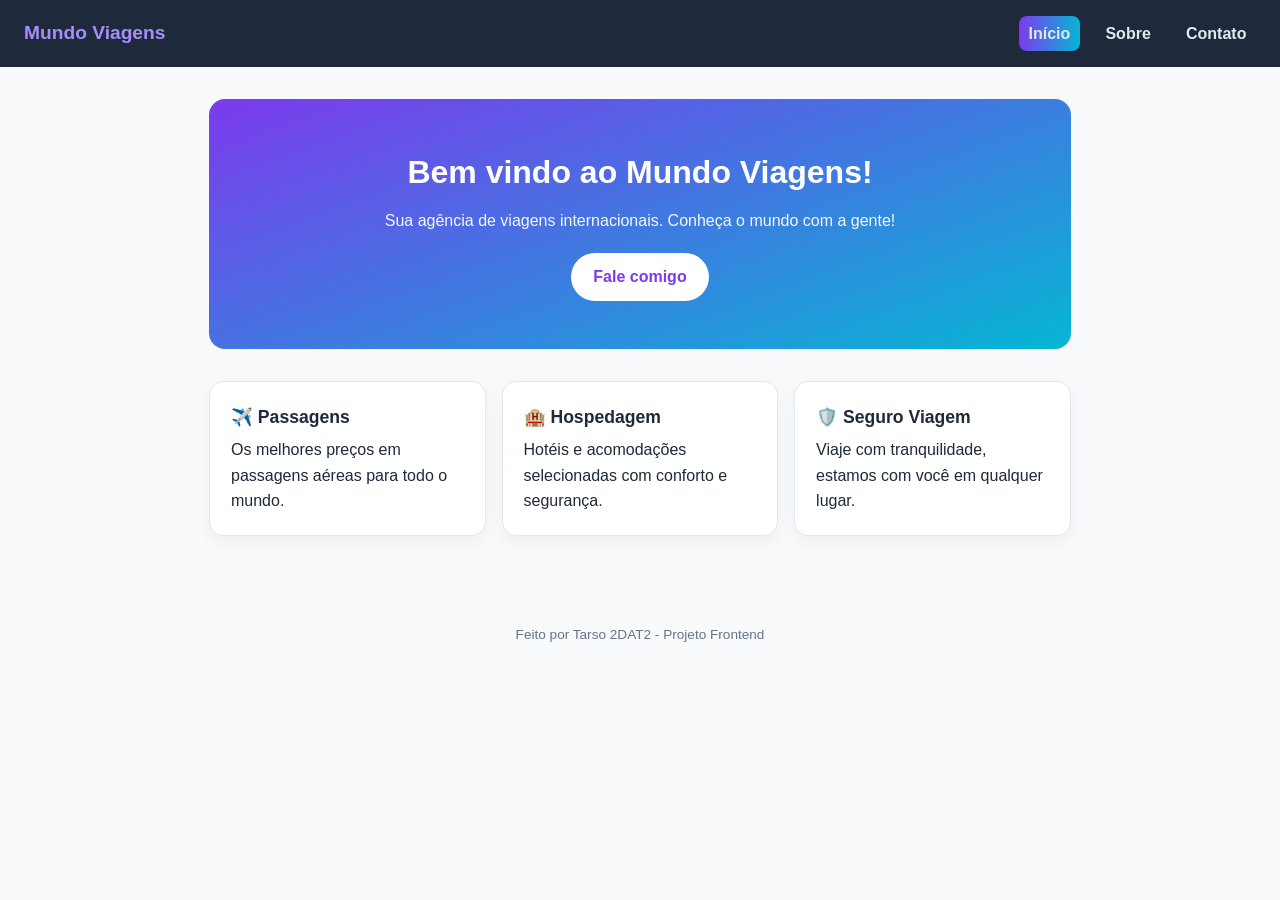
<file: index.html>
<!DOCTYPE html>
<html lang="pt-br">
<head>
    <meta charset="UTF-8">
    <meta name="viewport" content="width=device-width, initial-scale=1.0">
    <title>Mundo Viagens</title>
    <link rel="stylesheet" href="style.css">
</head>
<body>
    <header class="topo">
        <span class="logo"> Mundo Viagens</span> 
        <nav class="menu">
            <a href="index.html" class="ativo">Início</a>
            <a href="sobre.html">Sobre</a>
            <a href="contato.html">Contato</a>
        </nav>
    </header>
    <main>
        <section class="hero">
            <h1>Bem vindo ao Mundo Viagens!</h1>
            <p>Sua agência de viagens internacionais. Conheça o mundo com a gente!</p>
            <a href="contato.html" class="botao">Fale comigo</a>
        </section>
        <section class="cards">
            <article class="card">
                <h2>✈️ Passagens</h2>
                <p>Os melhores preços em passagens aéreas para todo o mundo.</p>
            </article>
            <article class="card">
                <h2>🏨 Hospedagem</h2>
                <p>Hotéis e acomodações selecionadas com conforto e segurança.</p>
            </article>
            <article class="card">
                <h2>🛡️ Seguro Viagem</h2>
                <p>Viaje com tranquilidade, estamos com você em qualquer lugar.</p>
            </article>
        </section>
    </main>
    <footer class="rodape">
        <p>Feito por Tarso 2DAT2 - Projeto Frontend</p>
    </footer>
</body>
</html>
</file>
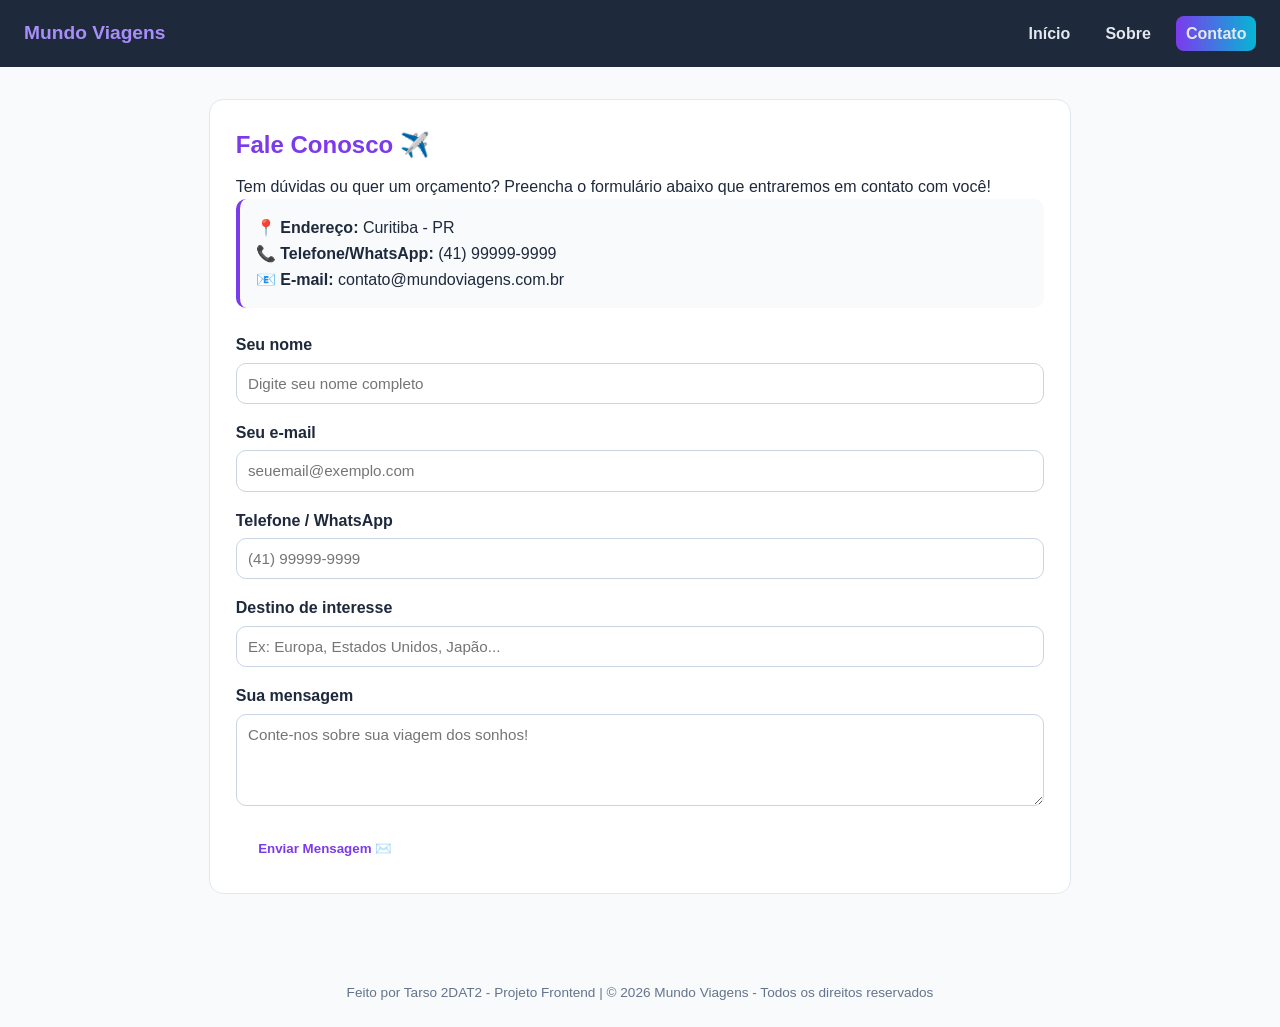
<file: contato.html>
<!DOCTYPE html>
<html lang="pt-br">
<head>
    <meta charset="UTF-8">
    <meta name="viewport" content="width=device-width, initial-scale=1.0">
    <title>Contato | Mundo Viagens</title>
    <link rel="stylesheet" href="style.css">
</head>
<body>
    <header class="topo">
        <span class="logo"> Mundo Viagens</span> 
        <nav class="menu">
            <a href="index.html">Início</a>
            <a href="sobre.html">Sobre</a>
            <a href="contato.html" class="ativo">Contato</a>
        </nav>
    </header>
    <main>
        <section class="conteudo">
            <h1>Fale Conosco ✈️</h1>
            <p>Tem dúvidas ou quer um orçamento? Preencha o formulário abaixo que entraremos em contato com você!</p>
            <div class="info-contato">
                <p><strong>📍 Endereço:</strong> Curitiba - PR</p>
                <p><strong>📞 Telefone/WhatsApp:</strong> (41) 99999-9999</p>
                <p><strong>📧 E-mail:</strong> contato@mundoviagens.com.br</p>
            </div>
            <form class="form" action="#">
                <div class="campo">
                    <label for="nome">Seu nome</label>
                    <input type="text" id="nome" name="nome" placeholder="Digite seu nome completo" required>
                </div>
                <div class="campo">
                    <label for="email">Seu e-mail</label>
                    <input type="email" id="email" name="email" placeholder="seuemail@exemplo.com" required>
                </div>
                <div class="campo">
                    <label for="telefone">Telefone / WhatsApp</label>
                    <input type="tel" id="telefone" name="telefone" placeholder="(41) 99999-9999">
                </div>
                <div class="campo">
                    <label for="destino">Destino de interesse</label>
                    <input type="text" id="destino" name="destino" placeholder="Ex: Europa, Estados Unidos, Japão...">
                </div>
                <div class="campo">
                    <label for="msg">Sua mensagem</label>
                    <textarea name="msg" id="msg" rows="4" placeholder="Conte-nos sobre sua viagem dos sonhos!" required></textarea>
                </div>
                <button type="submit" class="botao">Enviar Mensagem ✉️</button>
            </form>
        </section>
    </main>
    <footer class="rodape">
        <p>Feito por Tarso 2DAT2 - Projeto Frontend | © 2026 Mundo Viagens - Todos os direitos reservados</p>
    </footer>
</body>
</html>
</file>
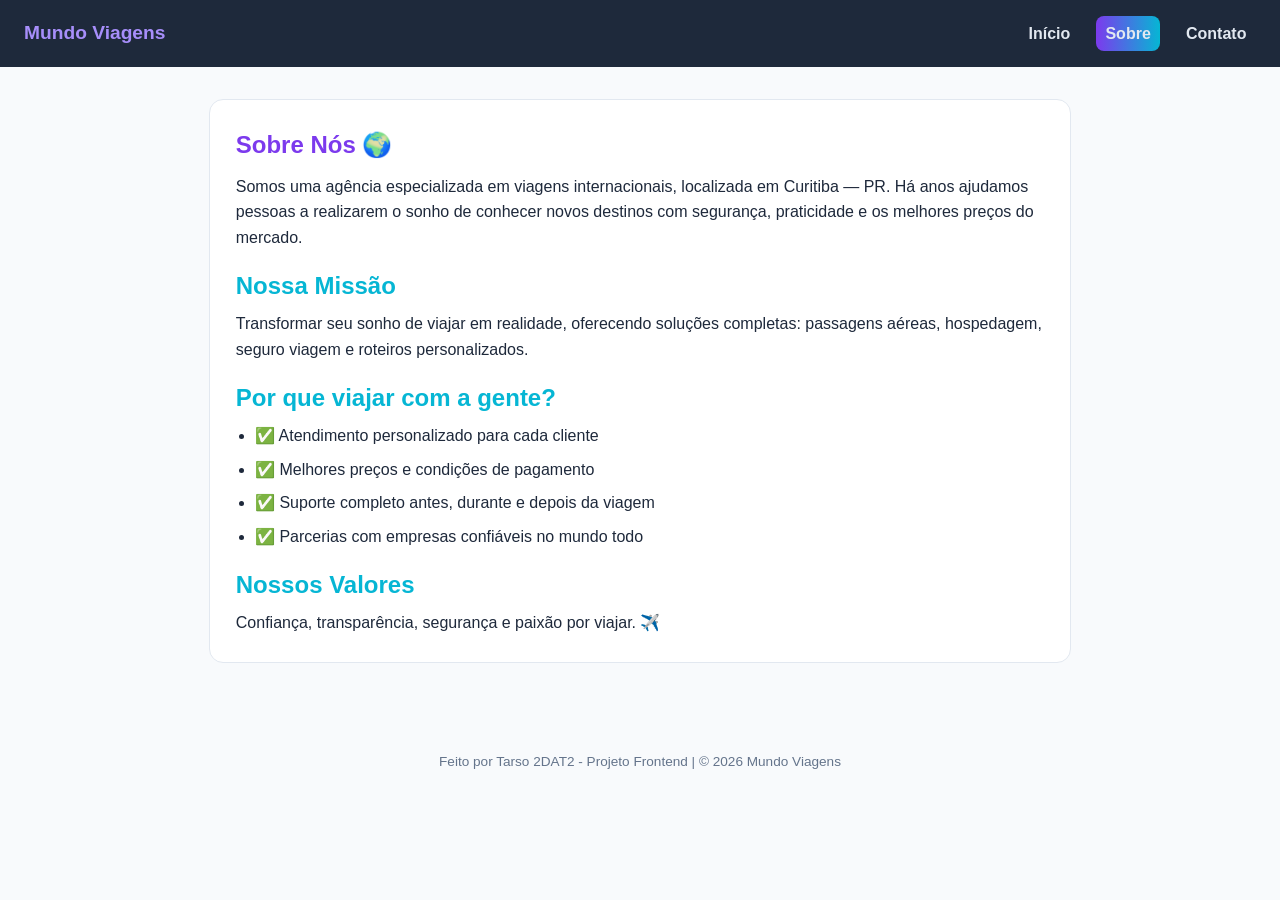
<file: sobre.html>
<!DOCTYPE html>
<html lang="pt-br">
<head>
    <meta charset="UTF-8">
    <meta name="viewport" content="width=device-width, initial-scale=1.0">
    <title>Sobre | Mundo Viagens</title>
    <link rel="stylesheet" href="style.css">
</head>
<body>
    <header class="topo">
        <span class="logo"> Mundo Viagens</span> 
        <nav class="menu">
            <a href="index.html">Início</a>
            <a href="sobre.html" class="ativo">Sobre</a>
            <a href="contato.html">Contato</a>
        </nav>
    </header>
    <main>
        <section class="conteudo">
            <h1>Sobre Nós 🌍</h1>
            <p>Somos uma agência especializada em viagens internacionais, localizada em Curitiba — PR. Há anos ajudamos pessoas a realizarem o sonho de conhecer novos destinos com segurança, praticidade e os melhores preços do mercado.</p>
            <h2>Nossa Missão</h2>
            <p>Transformar seu sonho de viajar em realidade, oferecendo soluções completas: passagens aéreas, hospedagem, seguro viagem e roteiros personalizados.</p>
            <h2>Por que viajar com a gente?</h2>
            <ul>
                <li>✅ Atendimento personalizado para cada cliente</li>
                <li>✅ Melhores preços e condições de pagamento</li>
                <li>✅ Suporte completo antes, durante e depois da viagem</li>
                <li>✅ Parcerias com empresas confiáveis no mundo todo</li>
            </ul>
            <h2>Nossos Valores</h2>
            <p>Confiança, transparência, segurança e paixão por viajar. ✈️</p>
        </section>
    </main>
    <footer class="rodape">
        <p>Feito por Tarso 2DAT2 - Projeto Frontend | © 2026 Mundo Viagens</p>
    </footer>
</body>
</html>
</file>
<file: style.css>
* {margin: 0; padding: 0; box-sizing: border-box;}

body {
    font-family: 'Segoe UI', Tahoma, Geneva, Verdana, sans-serif;
    color: #1e293b;
    background: #f8fafc;
    line-height: 1.6;
}

.topo{
    display: flex;
    align-items: center;
    justify-content: space-between;
    flex-wrap: wrap;
    gap: 0.5rem;
    background: #1e293b;
    padding: 1rem 1.5rem;
}

.logo{
    color: #a78efa;
    font-weight: 800;
    font-size: 1.2rem;
}

.menu{
    display: flex;
    gap: 1rem;
    flex-wrap: wrap;
}

.menu a{
    color: #e2e8f0;
    text-decoration: none;
    font-weight: 600;
    padding: 0.3rem 0.6rem;
    border-radius: 8px;
}

.menu a:hover{
    background: #334155;
}

.menu a.ativo{
    background: linear-gradient(90deg, #7c3aed, #06b6d4);
}

main{
    max-width: 900px;
    margin: 0 auto;
    padding: 2rem 1.2rem; 
}

.hero{
    text-align: center;
    padding: 3rem 1rem;
    background: linear-gradient(160deg, #7c3aed, #06b6d4);
    color: #fff;
    border-radius: 16px;
}

.hero h1{
    font-size: 2rem;
    margin-bottom: 0.6rem;
}

.hero p {
    max-width: 520px;
    margin: 0 auto 1.2rem;
    opacity: 0.95;
}

.botao{
    display: inline-block;
    background: #fff;
    color: #7c3aed;
    font-weight: 700;
    text-decoration: none;
    padding: 0.7rem 1.4rem;
    border-radius: 50px;
    border: none;
    cursor: pointer;
    transition: all 0.3s ease;
}

.botao:hover{
    transform: scale(1.05);
}

.cards{
    display: flex;
    gap: 1rem;
    flex-wrap: wrap;
    margin-top: 2rem;
}

.card{
    flex: 1 1 220px;
    background: #fff;
    border: 1px solid #e2e8f0;
    border-radius: 14px;
    padding: 1.3rem;
    box-shadow: 0 6px 18px rgba(0, 0, 0, 0.05);
}

.card h2 {
    margin-bottom: 0.4rem;
    font-size: 1.1rem;
}

.conteudo{
    background: #fff;
    border: 1px solid #e2e8f0;
    border-radius: 14px;
    padding: 1.6rem;
}

.conteudo h1 {
    margin-bottom: 0.6rem;
    color: #7c3aed;
}

.conteudo h2 {
    margin: 1rem 0 0.4rem;
    color: #06b6d4;
}

.conteudo ul{
    margin-left: 1.2rem;
}

.conteudo li {
    margin-bottom: 0.5rem;
}

.info-contato {
    background: #f8fafc;
    padding: 1rem;
    border-radius: 10px;
    margin-bottom: 1.5rem;
    border-left: 4px solid #7c3aed;
}

.form{
    margin-top: 1rem;
}

.campo{
    margin-bottom: 1rem;
}

.campo label{
    display: block;
    font-weight: 600;
    margin-bottom: 0.3rem;
}

.campo input, .campo textarea{
    width: 100%;
    padding: 0.7rem;
    border: 1px solid #cbd5e1;
    border-radius: 10px;
    font-family: inherit;
    font-size: 0.95rem;
}

.campo input:focus, .campo textarea:focus{
    outline: 3px solid rgba(124, 58, 237, 0.4);
    border-color: #7c3aed;
}

.rodape{
    text-align: center;
    padding: 1.5rem;
    color: #64748b;
    font-size: 0.85rem;
    margin-top: 2rem;
}

@media (max-width: 600px) {
    .hero h1 {
        font-size: 1.5rem;
    }
    .menu{
        width: 100%;
        justify-content: center;
    }
    .topo{
        justify-content: center;
    }
}
</file>
